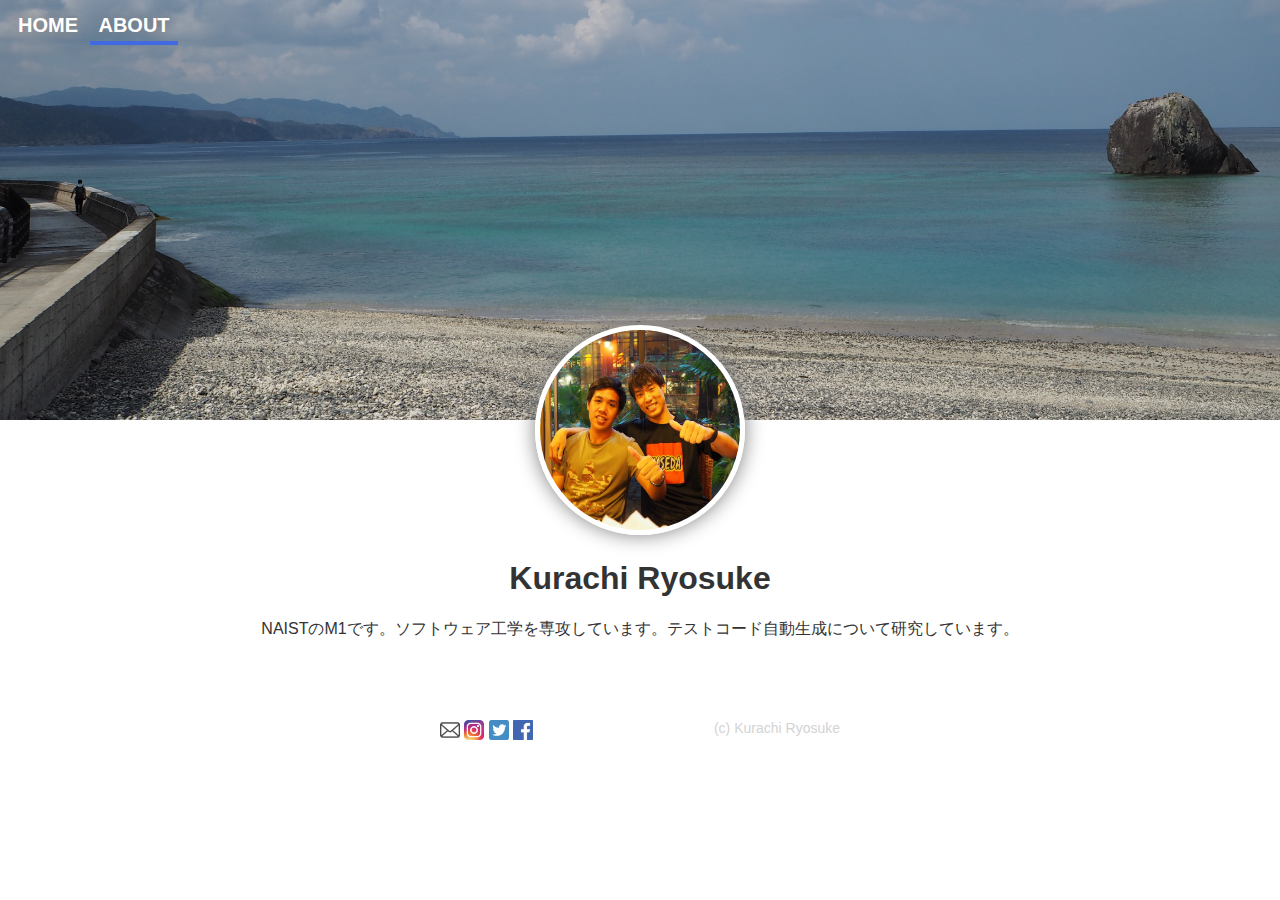
<file: about.html>
<!DOCTYPE html>
<html lang="ja">
    <head>
            <meta charset="utf-8">
            <title>Kurachi Ryosuke</title>
            <link rel = "icon" href="img/kurachi2.ico">
    <meta name = "description" content = "倉地のホームページです">



    <link rel = "stylesheet" href="css/styles-about.css">
</head>
<body>
       
    <header>
        <nav>
            <ul>
                <li>
                    <a href="index.html">
                        HOME
                    </a></li>
                <li class="current">
                <a href="about.html">ABOUT</a>
             </li>
            </ul>
        
        </nav>
        <img src = "img/me.JPG" width="200" height="200" alt="倉地の画像" class="icon">
        <h1>Kurachi Ryosuke</h1>
        <p>NAISTのM1です。ソフトウェア工学を専攻しています。テストコード自動生成について研究しています。</p>
    </header>


     <footer>

            <ul>
                <li>
                    <a href="mailto:naist1020@gmail.com" target="_brank">
                                <img src = "img/mail.jpg" width="20" height="20" alt="メール送信">
                            </a>
                        </li>
                        <li>
                            <a href="https://www.instagram.com/kurachi1020" target="_brank">
                                <img src = "img/instagram.jpg" width="20" height="20" alt="インスタグラムへ">
                            </a>
                        </li>          
                        <li>
                            <a href="https://twitter.com/kurachi1020" target="_brank">
                                <img src = "img/twitter.png" width="20" height="20" alt="ツイッターへ">
                            </a>
                        </li>
                        <li>
                            <a href="https://www.facebook.com/people/%E5%80%89%E5%9C%B0%E4%BA%AE%E4%BB%8B/100009634628101">
                                <img src = "img/facebook.png" width="20" height="20" alt="Facobookへ">
                            </a>       
                        </li>
                   </ul>
                   
                <p>(c) Kurachi Ryosuke</p>

     </footer>
      
    </body>


</html>
</file>
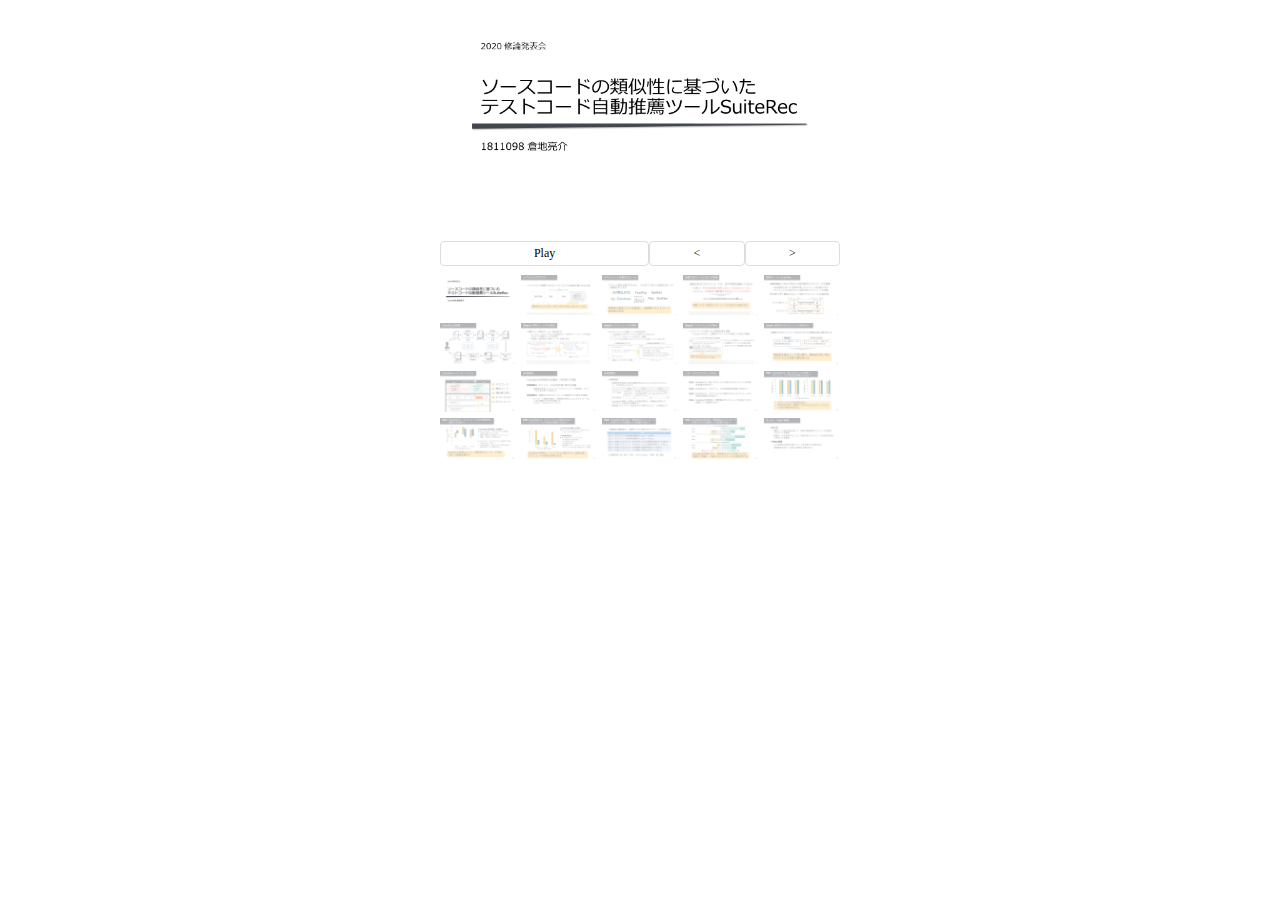
<file: research.html>
<!DOCTYPE html>
<html lang="ja">
<head>
    <meta charset="UTF-8">
    <meta name="viewport" content="width=device-width, initial-scale=1.0">
    <meta http-equiv="X-UA-Compatible" content="ie=edge">
    <title>Slide Show</title>
    <link rel = "stylesheet" href = "css/research.css">
</head>
<body>
    <main>
        <img id="main" >

    <nav>
        <ul>
            <li id="play">Play</li>
            <li id="prev">&lt;</li>
            <li id="next">&gt;</li>
        </ul>
    </nav>

    <ul class = "thumbnails"></ul>
    </main>

    <script src="js/research.js"></script>
</body>
</html>
</file>
<file: css/styles-about.css>
h1{
    color:#333;
}

body{
    color:#333;
    font-family: Verdana,sans-serif;
    margin-top: 0px;
    margin-bottom: 0px;
    margin-right: 0px;
    margin-left: 0px;
    
}
.icon{
    margin-top: 280px;
    border-radius: 130px;
    border: white 5px solid ;
    box-shadow: 0 0 20px gray;
    
}

header{
    text-align: center;
    padding: 10px;
    background-image: url(../img/P3144327.JPG);
    height: 400px;
    background-size: cover;
    /* background-position: 50% 50%; */
    background-position: bottom 0px right 0px;
    
}


 header ul{
    text-align: left;
    color:white;
    margin:0;
    list-style-type:none;
    padding-left:0;
}

 header li{
    display:inline-block;
    padding-top: 4px;
    padding-bottom: 4px;
    padding-left: 8px;
    padding-right:8px;
    font-size: 20px;
    font-weight: bold;
    text-shadow: 0px 0px 10px #808080;

}
 header li > a{
    text-decoration: none;
    color: inherit;
}
 header li > a:hover{
    color:royalblue;
}

.current{
border-bottom: 4px solid royalblue;

}
section{
    background-color: azure;
    text-align:center;
    
}

section h1{
    font-weight:normal;
    margin-bottom: 8px;
}

section p{
    margin-top:0;
    margin-bottom: 14px;
}

.icon{
    border-radius: 130px;
    border: white 5px solid ;
    box-shadow: 0 0 20px gray;
    
}

.works{
    width:400px; 
    /* margin: 60px auto; */
    border-bottom: 1px solid gray;
}

.works > section{
    margin-bottom: 40px;
}

.works h1,
.works p {
    text-align: left;
}

footer{
    /* margin-top: 1000px; */
    width: 400px;
    margin: 300px auto 60px;
}

footer ul{
    margin:0;
    list-style-type:none;
    padding-left:0;
    float: left;
}

 footer li{
    display:inline-block;
   

}
 
 footer li > a:hover{
    opacity: 0.6;
}

footer p{
color: lightgray;
font-size: 14px;
text-align: right;
}

.about{
   width:400px;
   margin: 0 auto 60px;
}

.about p{
    text-align: left;
}

.photo1{
    border: white 3px solid ;
    box-shadow: 0 0 20px gray;
    
}
.photo2{
    border: white 3px solid ;
    box-shadow: 0 0 20px gray;
}

.photo3{
    border: white 3px solid ;
    box-shadow: 0 0 20px gray;
}

.photo4{
    border: white 3px solid ;
    box-shadow: 0 0 20px gray;
}

section li{
    list-style-type:none;
    
}

section li > a{
    text-decoration: none;
    text-align:center;
}



.box13 {
    padding: 0.5em 1em;
    margin: 2em 0;
    color: #FFF;
    background: #6eb7ff;
    border-bottom: solid 6px #3f87ce;
    box-shadow: 0 3px 6px rgba(0, 0, 0, 0.25);
    border-radius: 9px;
}
.box13 p {
    margin: 0; 
    padding: 0;
}

section li > a:hover{
    opacity: 0.6;
}


    .works2 {
        position: relative;
        }
      
      .works2 p {
        position: absolute;
        color: white;/*文字は白に*/
        font-weight: bold; /*太字に*/
        font-size: 2em;
        top: 50%;
        left: 50%;
        -ms-transform: translate(-50%,-50%);
        -webkit-transform: translate(-50%,-50%);
        transform: translate(-50%,-50%);
        margin:0;
        padding:0;
        /*文字の装飾は省略*/
        }
      
    .WORKS{
        margin-top: 220px;
    }
      .works2 img {
        width: 100%;
        }

               .works2 {
                display:inline-block;
                width: 400px;
               }
              

               .picture1:hover{
                opacity: 0.6;
            }
</file>
<file: css/research.css>
main {
    width: 400px;
    margin: 0 auto;
  }
  
  img {
    vertical-align: bottom;
  }
  
  ul {
    list-style: none;
    padding: 0;
    margin: 0;
  }
  
  #main {
    width: 400px;
    height: 225px;
    margin-bottom: 8px;
  }
  
  nav {
    margin-bottom: 8px;
  }
  
  nav ul {
    display: flex;
    justify-content: space-between;
  }
  
  nav li {
    border: 1px solid #ddd;
    border-radius: 4px;
    font-size: 12px;
    padding: 4px;
    text-align: center;
    cursor: pointer;
    user-select: none;
  }
  
  nav li:hover {
    background: #f8f8f8;
  }
  
  #play {
    width: 280px;
  }
  
  #next,
  #prev {
    width: 120px;
  }
  
  .thumbnails {
    display: grid;
    grid-template-columns: repeat(5, 76px);
    gap: 5px;
  }
  
  .thumbnails li {
    cursor: pointer;
    opacity: 0.4;
  }
  
  .thumbnails li:hover,
  .thumbnails li.current {
    opacity: 1;
  }
  
  .thumbnails img {
    width: 76px;
  }
</file>
